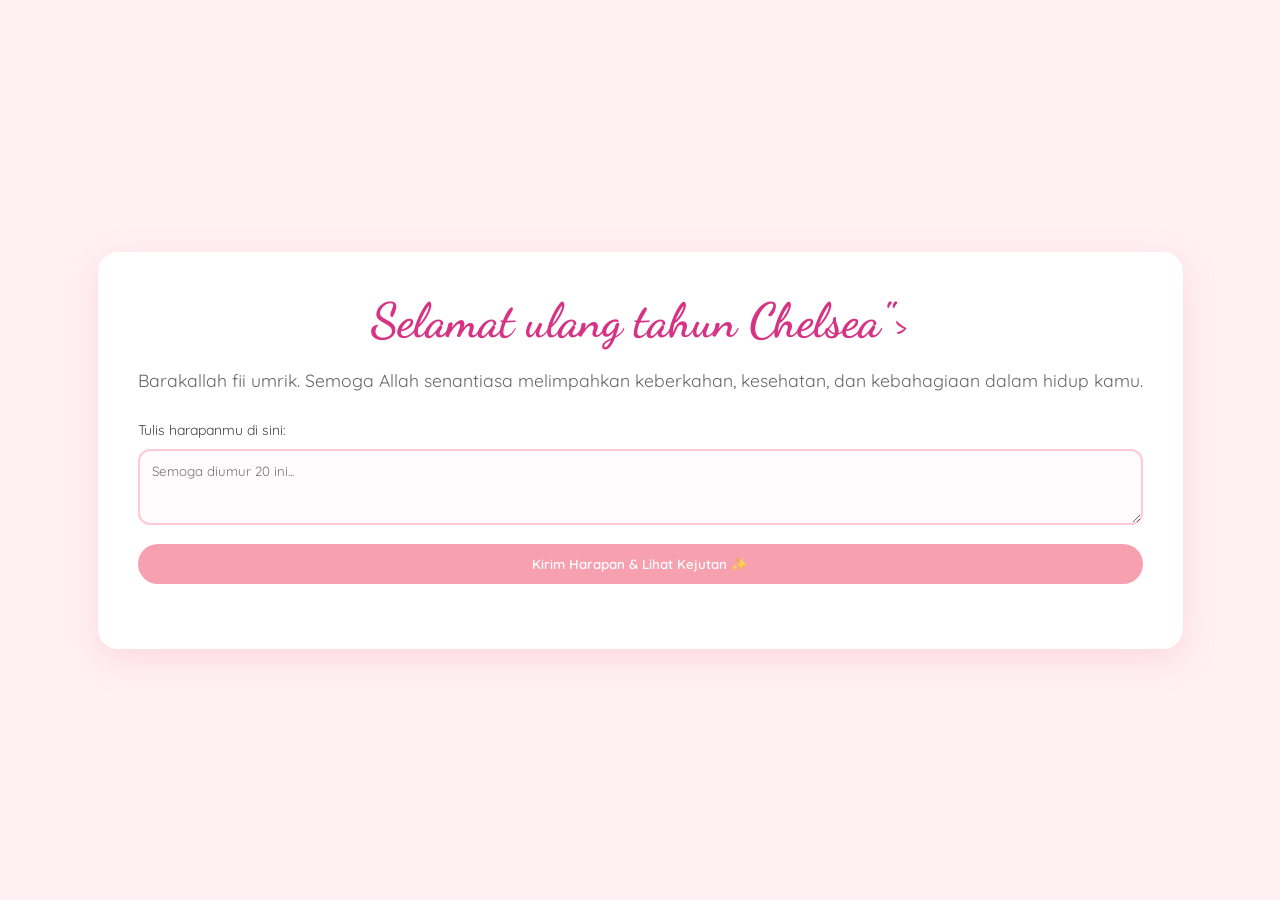
<file: index.html>
<!DOCTYPE html>
<html lang="id">
<head>
    <meta charset="UTF-8">
    <meta name="viewport" content="width=device-width, initial-scale=1.0">
    <title>Untuk Chelsea khairini fazrin</title>
    <link rel="stylesheet" href="style.css">
    <link href="https://fonts.googleapis.com/css2?family=Dancing+Script:wght@700&family=Quicksand:wght@400;600&display=swap" rel="stylesheet">
</head>
<body>
    <div class="container"> <div class="card">
            <h1 class="ucapan">Selamat ulang tahun Chelsea"></h1>
            <p class="pesan">Barakallah fii umrik. Semoga Allah senantiasa melimpahkan keberkahan, kesehatan, dan kebahagiaan dalam hidup kamu.</p>
            
            <div class="wish-container">
                <label for="wish">Tulis harapanmu di sini:</label>
                <textarea id="wish" placeholder="Semoga diumur 20 ini..." rows="3"></textarea>
                <button type="button" class="tombol-kirim" onclick="kirimDanPindah()">Kirim Harapan & Lihat Kejutan ✨</button>
            </div>
        </div>
    </div>

    <script src="wish.js"></script>
</body>
</html>
</file>
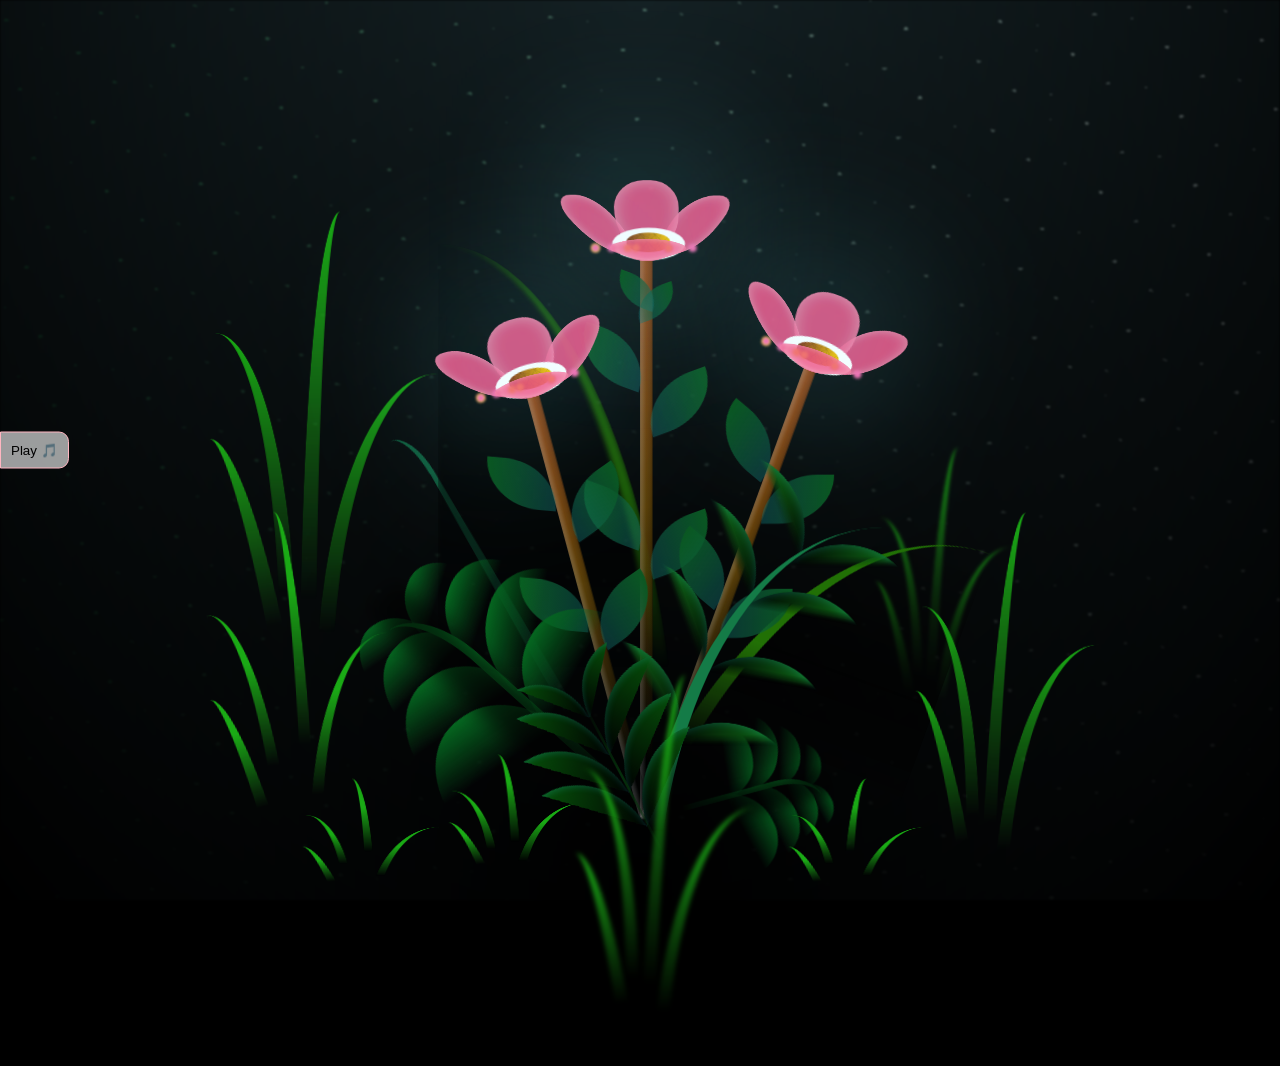
<file: bunga.html>
<!DOCTYPE html>
<html lang="en">
<head>
    <meta charset="UTF-8">
    <meta http-equiv="X-UA-Compatible" content="IE=edge">
    <meta name="viewport" content="width=device-width, initial-scale=1.0">
    <link rel="stylesheet" href="main.css">
    <link rel="icon" href="img/flowers.png" type="image/x-icon">
    <title>flowers</title>
</head>
<body class="container">
    <div class="night"></div>
    <div class="flowers">
      <div class="flower flower--1">
        <div class="flower__leafs flower__leafs--1">
          <div class="flower__leaf flower__leaf--1"></div>
          <div class="flower__leaf flower__leaf--2"></div>
          <div class="flower__leaf flower__leaf--3"></div>
          <div class="flower__leaf flower__leaf--4"></div>
          <div class="flower__white-circle"></div>
  
          <div class="flower__light flower__light--1"></div>
          <div class="flower__light flower__light--2"></div>
          <div class="flower__light flower__light--3"></div>
          <div class="flower__light flower__light--4"></div>
          <div class="flower__light flower__light--5"></div>
          <div class="flower__light flower__light--6"></div>
          <div class="flower__light flower__light--7"></div>
          <div class="flower__light flower__light--8"></div>
  
        </div>
        <div class="flower__line">
          <div class="flower__line__leaf flower__line__leaf--1"></div>
          <div class="flower__line__leaf flower__line__leaf--2"></div>
          <div class="flower__line__leaf flower__line__leaf--3"></div>
          <div class="flower__line__leaf flower__line__leaf--4"></div>
          <div class="flower__line__leaf flower__line__leaf--5"></div>
          <div class="flower__line__leaf flower__line__leaf--6"></div>
        </div>
      </div>
  
      <div class="flower flower--2">
        <div class="flower__leafs flower__leafs--2">
          <div class="flower__leaf flower__leaf--1"></div>
          <div class="flower__leaf flower__leaf--2"></div>
          <div class="flower__leaf flower__leaf--3"></div>
          <div class="flower__leaf flower__leaf--4"></div>
          <div class="flower__white-circle"></div>
  
          <div class="flower__light flower__light--1"></div>
          <div class="flower__light flower__light--2"></div>
          <div class="flower__light flower__light--3"></div>
          <div class="flower__light flower__light--4"></div>
          <div class="flower__light flower__light--5"></div>
          <div class="flower__light flower__light--6"></div>
          <div class="flower__light flower__light--7"></div>
          <div class="flower__light flower__light--8"></div>
  
        </div>
        <div class="flower__line">
          <div class="flower__line__leaf flower__line__leaf--1"></div>
          <div class="flower__line__leaf flower__line__leaf--2"></div>
          <div class="flower__line__leaf flower__line__leaf--3"></div>
          <div class="flower__line__leaf flower__line__leaf--4"></div>
        </div>
      </div>
  
      <div class="flower flower--3">
        <div class="flower__leafs flower__leafs--3">
          <div class="flower__leaf flower__leaf--1"></div>
          <div class="flower__leaf flower__leaf--2"></div>
          <div class="flower__leaf flower__leaf--3"></div>
          <div class="flower__leaf flower__leaf--4"></div>
          <div class="flower__white-circle"></div>
  
          <div class="flower__light flower__light--1"></div>
          <div class="flower__light flower__light--2"></div>
          <div class="flower__light flower__light--3"></div>
          <div class="flower__light flower__light--4"></div>
          <div class="flower__light flower__light--5"></div>
          <div class="flower__light flower__light--6"></div>
          <div class="flower__light flower__light--7"></div>
          <div class="flower__light flower__light--8"></div>
  
        </div>
        <div class="flower__line">
          <div class="flower__line__leaf flower__line__leaf--1"></div>
          <div class="flower__line__leaf flower__line__leaf--2"></div>
          <div class="flower__line__leaf flower__line__leaf--3"></div>
          <div class="flower__line__leaf flower__line__leaf--4"></div>
        </div>
      </div>
  
      <div class="grow-ans" style="--d:1.2s">
        <div class="flower__g-long">
          <div class="flower__g-long__top"></div>
          <div class="flower__g-long__bottom"></div>
        </div>
      </div>
  
      <div class="growing-grass">
        <div class="flower__grass flower__grass--1">
          <div class="flower__grass--top"></div>
          <div class="flower__grass--bottom"></div>
          <div class="flower__grass__leaf flower__grass__leaf--1"></div>
          <div class="flower__grass__leaf flower__grass__leaf--2"></div>
          <div class="flower__grass__leaf flower__grass__leaf--3"></div>
          <div class="flower__grass__leaf flower__grass__leaf--4"></div>
          <div class="flower__grass__leaf flower__grass__leaf--5"></div>
          <div class="flower__grass__leaf flower__grass__leaf--6"></div>
          <div class="flower__grass__leaf flower__grass__leaf--7"></div>
          <div class="flower__grass__leaf flower__grass__leaf--8"></div>
          <div class="flower__grass__overlay"></div>
        </div>
      </div>
  
      <div class="growing-grass">
        <div class="flower__grass flower__grass--2">
          <div class="flower__grass--top"></div>
          <div class="flower__grass--bottom"></div>
          <div class="flower__grass__leaf flower__grass__leaf--1"></div>
          <div class="flower__grass__leaf flower__grass__leaf--2"></div>
          <div class="flower__grass__leaf flower__grass__leaf--3"></div>
          <div class="flower__grass__leaf flower__grass__leaf--4"></div>
          <div class="flower__grass__leaf flower__grass__leaf--5"></div>
          <div class="flower__grass__leaf flower__grass__leaf--6"></div>
          <div class="flower__grass__leaf flower__grass__leaf--7"></div>
          <div class="flower__grass__leaf flower__grass__leaf--8"></div>
          <div class="flower__grass__overlay"></div>
        </div>
      </div>
  
      <div class="grow-ans" style="--d:2.4s">
        <div class="flower__g-right flower__g-right--1">
          <div class="leaf"></div>
        </div>
      </div>
  
      <div class="grow-ans" style="--d:2.8s">
        <div class="flower__g-right flower__g-right--2">
          <div class="leaf"></div>
        </div>
      </div>
  
      <div class="grow-ans" style="--d:2.8s">
        <div class="flower__g-front">
          <div class="flower__g-front__leaf-wrapper flower__g-front__leaf-wrapper--1">
            <div class="flower__g-front__leaf"></div>
          </div>
          <div class="flower__g-front__leaf-wrapper flower__g-front__leaf-wrapper--2">
            <div class="flower__g-front__leaf"></div>
          </div>
          <div class="flower__g-front__leaf-wrapper flower__g-front__leaf-wrapper--3">
            <div class="flower__g-front__leaf"></div>
          </div>
          <div class="flower__g-front__leaf-wrapper flower__g-front__leaf-wrapper--4">
            <div class="flower__g-front__leaf"></div>
          </div>
          <div class="flower__g-front__leaf-wrapper flower__g-front__leaf-wrapper--5">
            <div class="flower__g-front__leaf"></div>
          </div>
          <div class="flower__g-front__leaf-wrapper flower__g-front__leaf-wrapper--6">
            <div class="flower__g-front__leaf"></div>
          </div>
          <div class="flower__g-front__leaf-wrapper flower__g-front__leaf-wrapper--7">
            <div class="flower__g-front__leaf"></div>
          </div>
          <div class="flower__g-front__leaf-wrapper flower__g-front__leaf-wrapper--8">
            <div class="flower__g-front__leaf"></div>
          </div>
          <div class="flower__g-front__line"></div>
        </div>
      </div>
  
      <div class="grow-ans" style="--d:3.2s">
        <div class="flower__g-fr">
          <div class="leaf"></div>
          <div class="flower__g-fr__leaf flower__g-fr__leaf--1"></div>
          <div class="flower__g-fr__leaf flower__g-fr__leaf--2"></div>
          <div class="flower__g-fr__leaf flower__g-fr__leaf--3"></div>
          <div class="flower__g-fr__leaf flower__g-fr__leaf--4"></div>
          <div class="flower__g-fr__leaf flower__g-fr__leaf--5"></div>
          <div class="flower__g-fr__leaf flower__g-fr__leaf--6"></div>
          <div class="flower__g-fr__leaf flower__g-fr__leaf--7"></div>
          <div class="flower__g-fr__leaf flower__g-fr__leaf--8"></div>
        </div>
      </div>
  
      <div class="long-g long-g--0">
        <div class="grow-ans" style="--d:3s">
          <div class="leaf leaf--0"></div>
        </div>
        <div class="grow-ans" style="--d:2.2s">
          <div class="leaf leaf--1"></div>
        </div>
        <div class="grow-ans" style="--d:3.4s">
          <div class="leaf leaf--2"></div>
        </div>
        <div class="grow-ans" style="--d:3.6s">
          <div class="leaf leaf--3"></div>
        </div>
      </div>
  
      <div class="long-g long-g--1">
        <div class="grow-ans" style="--d:3.6s">
          <div class="leaf leaf--0"></div>
        </div>
        <div class="grow-ans" style="--d:3.8s">
          <div class="leaf leaf--1"></div>
        </div>
        <div class="grow-ans" style="--d:4s">
          <div class="leaf leaf--2"></div>
        </div>
        <div class="grow-ans" style="--d:4.2s">
          <div class="leaf leaf--3"></div>
        </div>
      </div>
  
      <div class="long-g long-g--2">
        <div class="grow-ans" style="--d:4s">
          <div class="leaf leaf--0"></div>
        </div>
        <div class="grow-ans" style="--d:4.2s">
          <div class="leaf leaf--1"></div>
        </div>
        <div class="grow-ans" style="--d:4.4s">
          <div class="leaf leaf--2"></div>
        </div>
        <div class="grow-ans" style="--d:4.6s">
          <div class="leaf leaf--3"></div>
        </div>
      </div>
  
      <div class="long-g long-g--3">
        <div class="grow-ans" style="--d:4s">
          <div class="leaf leaf--0"></div>
        </div>
        <div class="grow-ans" style="--d:4.2s">
          <div class="leaf leaf--1"></div>
        </div>
        <div class="grow-ans" style="--d:3s">
          <div class="leaf leaf--2"></div>
        </div>
        <div class="grow-ans" style="--d:3.6s">
          <div class="leaf leaf--3"></div>
        </div>
      </div>
  
      <div class="long-g long-g--4">
        <div class="grow-ans" style="--d:4s">
          <div class="leaf leaf--0"></div>
        </div>
        <div class="grow-ans" style="--d:4.2s">
          <div class="leaf leaf--1"></div>
        </div>
        <div class="grow-ans" style="--d:3s">
          <div class="leaf leaf--2"></div>
        </div>
        <div class="grow-ans" style="--d:3.6s">
          <div class="leaf leaf--3"></div>
        </div>
      </div>
  
      <div class="long-g long-g--5">
        <div class="grow-ans" style="--d:4s">
          <div class="leaf leaf--0"></div>
        </div>
        <div class="grow-ans" style="--d:4.2s">
          <div class="leaf leaf--1"></div>
        </div>
        <div class="grow-ans" style="--d:3s">
          <div class="leaf leaf--2"></div>
        </div>
        <div class="grow-ans" style="--d:3.6s">
          <div class="leaf leaf--3"></div>
        </div>
      </div>
  
      <div class="long-g long-g--6">
        <div class="grow-ans" style="--d:4.2s">
          <div class="leaf leaf--0"></div>
        </div>
        <div class="grow-ans" style="--d:4.4s">
          <div class="leaf leaf--1"></div>
        </div>
        <div class="grow-ans" style="--d:4.6s">
          <div class="leaf leaf--2"></div>
        </div>
        <div class="grow-ans" style="--d:4.8s">
          <div class="leaf leaf--3"></div>
        </div>
      </div>
  
      <div class="long-g long-g--7">
        <div class="grow-ans" style="--d:3s">
          <div class="leaf leaf--0"></div>
        </div>
        <div class="grow-ans" style="--d:3.2s">
          <div class="leaf leaf--1"></div>
        </div>
        <div class="grow-ans" style="--d:3.5s">
          <div class="leaf leaf--2"></div>
        </div>
        <div class="grow-ans" style="--d:3.6s">
          <div class="leaf leaf--3"></div>
        </div>
      </div>
    </div>
    <button id="tombolMusik" style="position: fixed; left: 0; top: 50%; transform: translateY(-50%); z-index: 9999; padding: 10px; background: rgba(255, 255, 255, 0.6); border: 1px solid #ffb6c1; border-radius: 0 10px 10px 0; cursor: pointer; font-family: sans-serif;">
        Play 🎵
    </button>

    <audio id="laguUltah" loop>
        <source src="wtr.mp3" type="audio/mpeg">
    </audio>

    <script src="main.js"></script>

    <script>
        const audio = document.getElementById('laguUltah');
        const tombol = document.getElementById('tombolMusik');
        audio.volume = 0.6;

        tombol.addEventListener('click', () => {
            if (audio.paused) {
                audio.play();
                tombol.innerText = "Pause ⏸️";
                tombol.style.background = "rgba(255, 182, 193, 0.9)";
            } else {
                audio.pause();
                tombol.innerText = "Play 🎵";
                tombol.style.background = "rgba(255, 255, 255, 0.6)";
            }
        });
    </script>

</body>
</html>
</file>
<file: style.css>
* {
    margin: 0;
    padding: 0;
    box-sizing: border-box;
}

body {
    background-color: #fff0f3; /* Warna pink sangat muda */
    display: flex;
    justify-content: center;
    align-items: center;
    height: 100vh;
    font-family: 'Quicksand', sans-serif;
}

.container {
    text-align: center;
}

.card {
    background: white;
    padding: 40px;
    border-radius: 20px;
    box-shadow: 0 10px 30px rgba(255, 182, 193, 0.4);
    transition: transform 0.3s ease;
}

.ucapan {
    font-family: 'Dancing Script', cursive;
    font-size: 3rem;
    color: #d63384;
    margin-bottom: 20px;
}

.pesan {
    color: #666;
    margin-bottom: 30px;
    font-size: 1.1rem;
}

.tombol {
    text-decoration: none;
    background-color: #ff85a1;
    color: white;
    padding: 12px 30px;
    border-radius: 50px;
    font-weight: 600;
    transition: 0.3s;
    display: inline-block;
}

.tombol:hover {
    background-color: #ff4d7d;
    transform: scale(1.05);
    box-shadow: 0 5px 15px rgba(255, 77, 125, 0.3);
}
/* Styling Kolom Wish */
.wish-container {
    margin-top: 25px;
    margin-bottom: 25px;
    text-align: left; /* Biar tulisan label ada di kiri */
}

.wish-container label {
    display: block;
    margin-bottom: 10px;
    font-size: 14px;
    color: #444;
}

#wish {
    width: 100%;
    padding: 12px;
    border: 2px solid #ffcad4;
    border-radius: 12px;
    font-family: 'Quicksand', sans-serif;
    outline: none;
    transition: 0.3s;
    box-sizing: border-box; /* Penting: supaya kotak nggak melebar keluar card */
    background-color: #fffafb;
}

#wish:focus {
    border-color: #f7a1b0;
    box-shadow: 0 0 8px rgba(247, 161, 176, 0.3);
}

.tombol-kirim {
    width: 100%;
    margin-top: 15px;
    background-color: #f7a1b0;
    color: white;
    border: none;
    padding: 12px;
    border-radius: 25px;
    font-family: 'Quicksand', sans-serif;
    font-weight: 600;
    cursor: pointer;
    transition: 0.3s;
}

.tombol-kirim:hover {
    background-color: #e58e9d;
    transform: translateY(-2px); /* Efek melayang dikit saat kursor nempel */
}

/* Hilangkan garis pemisah kalau dirasa terlalu ramai */
hr {
    border: 0;
    border-top: 1px solid #eee;
    margin: 20px 0;
</file>
<file: main.css>
*,
*::after,
*::before {
  padding: 0;
  margin: 0;
  box-sizing: border-box;
}

:root {
  --dark-color: #000;
}

body {
  display: flex;
  align-items: flex-end;
  justify-content: center;
  min-height: 100vh;
  background-color: var(--dark-color);
  overflow: hidden;
  perspective: 1000px;
}

.night {
  position: fixed;
  left: 50%;
  top: 0;
  transform: translateX(-50%);
  width: 100%;
  height: 100%;
  filter: blur(0.1vmin);
  background-image: radial-gradient(ellipse at top, transparent 0%, var(--dark-color)), radial-gradient(ellipse at bottom, var(--dark-color), rgba(145, 233, 255, 0.2)), repeating-linear-gradient(220deg, rgb(0, 0, 0) 0px, rgb(0, 0, 0) 19px, transparent 19px, transparent 22px), repeating-linear-gradient(189deg, rgb(0, 0, 0) 0px, rgb(0, 0, 0) 19px, transparent 19px, transparent 22px), repeating-linear-gradient(148deg, rgb(0, 0, 0) 0px, rgb(0, 0, 0) 19px, transparent 19px, transparent 22px), linear-gradient(90deg, rgb(7, 107, 42), rgb(240, 240, 240));
}

.flowers {
  position: relative;
  transform: scale(0.9);
}

.flower {
  position: absolute;
  bottom: 10vmin;
  transform-origin: bottom center;
  z-index: 10;
  --fl-speed: 0.3s;
}
.flower--1 {
  -webkit-animation: moving-flower-1 4s linear infinite;
          animation: moving-flower-1 4s linear infinite;
}
.flower--1 .flower__line {
  height: 70vmin;
  -webkit-animation-delay: 0.3s;
          animation-delay: 0.3s;
}
.flower--1 .flower__line__leaf--1 {
  -webkit-animation: blooming-leaf-right var(--fl-speed) 1.6s backwards;
          animation: blooming-leaf-right var(--fl-speed) 1.6s backwards;
}
.flower--1 .flower__line__leaf--2 {
  -webkit-animation: blooming-leaf-right var(--fl-speed) 1.4s backwards;
          animation: blooming-leaf-right var(--fl-speed) 1.4s backwards;
}
.flower--1 .flower__line__leaf--3 {
  -webkit-animation: blooming-leaf-left var(--fl-speed) 1.2s backwards;
          animation: blooming-leaf-left var(--fl-speed) 1.2s backwards;
}
.flower--1 .flower__line__leaf--4 {
  -webkit-animation: blooming-leaf-left var(--fl-speed) 1s backwards;
          animation: blooming-leaf-left var(--fl-speed) 1s backwards;
}
.flower--1 .flower__line__leaf--5 {
  -webkit-animation: blooming-leaf-right var(--fl-speed) 1.8s backwards;
          animation: blooming-leaf-right var(--fl-speed) 1.8s backwards;
}
.flower--1 .flower__line__leaf--6 {
  -webkit-animation: blooming-leaf-left var(--fl-speed) 2s backwards;
          animation: blooming-leaf-left var(--fl-speed) 2s backwards;
}
.flower--2 {
  left: 50%;
  transform: rotate(20deg);
  -webkit-animation: moving-flower-2 4s linear infinite;
          animation: moving-flower-2 4s linear infinite;
}
.flower--2 .flower__line {
  height: 60vmin;
  -webkit-animation-delay: 0.6s;
          animation-delay: 0.6s;
}
.flower--2 .flower__line__leaf--1 {
  -webkit-animation: blooming-leaf-right var(--fl-speed) 1.9s backwards;
          animation: blooming-leaf-right var(--fl-speed) 1.9s backwards;
}
.flower--2 .flower__line__leaf--2 {
  -webkit-animation: blooming-leaf-right var(--fl-speed) 1.7s backwards;
          animation: blooming-leaf-right var(--fl-speed) 1.7s backwards;
}
.flower--2 .flower__line__leaf--3 {
  -webkit-animation: blooming-leaf-left var(--fl-speed) 1.5s backwards;
          animation: blooming-leaf-left var(--fl-speed) 1.5s backwards;
}
.flower--2 .flower__line__leaf--4 {
  -webkit-animation: blooming-leaf-left var(--fl-speed) 1.3s backwards;
          animation: blooming-leaf-left var(--fl-speed) 1.3s backwards;
}
.flower--3 {
  left: 50%;
  transform: rotate(-15deg);
  -webkit-animation: moving-flower-3 4s linear infinite;
          animation: moving-flower-3 4s linear infinite;
}
.flower--3 .flower__line {
  -webkit-animation-delay: 0.9s;
          animation-delay: 0.9s;
}
.flower--3 .flower__line__leaf--1 {
  -webkit-animation: blooming-leaf-right var(--fl-speed) 2.5s backwards;
          animation: blooming-leaf-right var(--fl-speed) 2.5s backwards;
}
.flower--3 .flower__line__leaf--2 {
  -webkit-animation: blooming-leaf-right var(--fl-speed) 2.3s backwards;
          animation: blooming-leaf-right var(--fl-speed) 2.3s backwards;
}
.flower--3 .flower__line__leaf--3 {
  -webkit-animation: blooming-leaf-left var(--fl-speed) 2.1s backwards;
          animation: blooming-leaf-left var(--fl-speed) 2.1s backwards;
}
.flower--3 .flower__line__leaf--4 {
  -webkit-animation: blooming-leaf-left var(--fl-speed) 1.9s backwards;
          animation: blooming-leaf-left var(--fl-speed) 1.9s backwards;
}
.flower__leafs {
  position: relative;
  -webkit-animation: blooming-flower 2s backwards;
          animation: blooming-flower 2s backwards;
}
.flower__leafs--1 {
  -webkit-animation-delay: 1.1s;
          animation-delay: 1.1s;
}
.flower__leafs--2 {
  -webkit-animation-delay: 1.4s;
          animation-delay: 1.4s;
}
.flower__leafs--3 {
  -webkit-animation-delay: 1.7s;
          animation-delay: 1.7s;
}
.flower__leafs::after {
  content: "";
  position: absolute;
  left: 0;
  top: 0;
  transform: translate(-50%, -100%);
  width: 8vmin;
  height: 8vmin;
  background-color: #6bf0ff;
  filter: blur(10vmin);
}
.flower__leaf {
  position: absolute;
  bottom: 0;
  left: 50%;
  width: 8vmin;
  height: 11vmin;
  border-radius: 51% 49% 47% 53%/44% 45% 55% 69%;
  background-color: #f672b0;
  background-image: linear-gradient(to top, #ee5286, #ee5286);
  transform-origin: bottom center;
  opacity: 0.9;
  box-shadow: inset 0 0 2vmin rgba(255, 255, 255, 0.5);
}
.flower__leaf--1 {
  transform: translate(-10%, 1%) rotateY(40deg) rotateX(-50deg);
}
.flower__leaf--2 {
  transform: translate(-50%, -4%) rotateX(40deg);
}
.flower__leaf--3 {
  transform: translate(-90%, 0%) rotateY(45deg) rotateX(50deg);
}
.flower__leaf--4 {
  width: 8vmin;
  height: 8vmin;
  transform-origin: bottom left;
  border-radius: 4vmin 10vmin 4vmin 4vmin;
  transform: translate(0%, 18%) rotateX(70deg) rotate(-43deg);
  background-image: linear-gradient(to top, #ee5286, #ee5286);
  z-index: 1;
  opacity: 0.8;
}
.flower__white-circle {
  position: absolute;
  left: -3.5vmin;
  top: -3vmin;
  width: 9vmin;
  height: 4vmin;
  border-radius: 50%;
  background-color: #fff;
}
.flower__white-circle::after {
  content: "";
  position: absolute;
  left: 50%;
  top: 45%;
  transform: translate(-50%, -50%);
  width: 60%;
  height: 60%;
  border-radius: inherit;
  background-image: repeating-linear-gradient(135deg, rgba(0, 0, 0, 0.03) 0px, rgba(0, 0, 0, 0.03) 1px, transparent 1px, transparent 12px), repeating-linear-gradient(45deg, rgba(0, 0, 0, 0.03) 0px, rgba(0, 0, 0, 0.03) 1px, transparent 1px, transparent 12px), repeating-linear-gradient(67.5deg, rgba(0, 0, 0, 0.03) 0px, rgba(0, 0, 0, 0.03) 1px, transparent 1px, transparent 12px), repeating-linear-gradient(135deg, rgba(0, 0, 0, 0.03) 0px, rgba(0, 0, 0, 0.03) 1px, transparent 1px, transparent 12px), repeating-linear-gradient(45deg, rgba(0, 0, 0, 0.03) 0px, rgba(0, 0, 0, 0.03) 1px, transparent 1px, transparent 12px), repeating-linear-gradient(112.5deg, rgba(0, 0, 0, 0.03) 0px, rgba(0, 0, 0, 0.03) 1px, transparent 1px, transparent 12px), repeating-linear-gradient(112.5deg, rgba(0, 0, 0, 0.03) 0px, rgba(0, 0, 0, 0.03) 1px, transparent 1px, transparent 12px), repeating-linear-gradient(45deg, rgba(0, 0, 0, 0.03) 0px, rgba(0, 0, 0, 0.03) 1px, transparent 1px, transparent 12px), repeating-linear-gradient(22.5deg, rgba(0, 0, 0, 0.03) 0px, rgba(0, 0, 0, 0.03) 1px, transparent 1px, transparent 12px), repeating-linear-gradient(45deg, rgba(0, 0, 0, 0.03) 0px, rgba(0, 0, 0, 0.03) 1px, transparent 1px, transparent 12px), repeating-linear-gradient(22.5deg, rgba(0, 0, 0, 0.03) 0px, rgba(0, 0, 0, 0.03) 1px, transparent 1px, transparent 12px), repeating-linear-gradient(135deg, rgba(0, 0, 0, 0.03) 0px, rgba(0, 0, 0, 0.03) 1px, transparent 1px, transparent 12px), repeating-linear-gradient(157.5deg, rgba(0, 0, 0, 0.03) 0px, rgba(0, 0, 0, 0.03) 1px, transparent 1px, transparent 12px), repeating-linear-gradient(67.5deg, rgba(0, 0, 0, 0.03) 0px, rgba(0, 0, 0, 0.03) 1px, transparent 1px, transparent 12px), repeating-linear-gradient(67.5deg, rgba(0, 0, 0, 0.03) 0px, rgba(0, 0, 0, 0.03) 1px, transparent 1px, transparent 12px), linear-gradient(90deg, rgb(127, 47, 21), rgb(255, 206, 0));
}
.flower__line {
  height: 55vmin;
  width: 1.5vmin;
  background-image: linear-gradient(to left, rgba(0, 0, 0, 0.2), transparent, rgba(255, 255, 255, 0.2)), linear-gradient(to top, transparent 10%, #583e08, #944415);
  box-shadow: inset 0 0 2px rgba(0, 0, 0, 0.5);
  -webkit-animation: grow-flower-tree 4s backwards;
          animation: grow-flower-tree 4s backwards;
}
.flower__line__leaf {
  --w: 7vmin;
  --h: calc(var(--w) + 2vmin);
  position: absolute;
  top: 20%;
  left: 90%;
  width: var(--w);
  height: var(--h);
  border-top-right-radius: var(--h);
  border-bottom-left-radius: var(--h);
  background-image: linear-gradient(to top, rgba(20, 117, 122, 0.4), #095721);
}
.flower__line__leaf--1 {
  transform: rotate(70deg) rotateY(30deg);
}
.flower__line__leaf--2 {
  top: 45%;
  transform: rotate(70deg) rotateY(30deg);
}
.flower__line__leaf--3, .flower__line__leaf--4, .flower__line__leaf--6 {
  border-top-right-radius: 0;
  border-bottom-left-radius: 0;
  border-top-left-radius: var(--h);
  border-bottom-right-radius: var(--h);
  left: -460%;
  top: 12%;
  transform: rotate(-70deg) rotateY(30deg);
}
.flower__line__leaf--4 {
  top: 40%;
}
.flower__line__leaf--5 {
  top: 0;
  transform-origin: left;
  transform: rotate(70deg) rotateY(30deg) scale(0.6);
}
.flower__line__leaf--6 {
  top: -2%;
  left: -450%;
  transform-origin: right;
  transform: rotate(-70deg) rotateY(30deg) scale(0.6);
}
.flower__light {
  position: absolute;
  bottom: 0vmin;
  width: 1vmin;
  height: 1vmin;
  background-color: rgb(255, 251, 0);
  border-radius: 50%;
  filter: blur(0.2vmin);
  -webkit-animation: light-ans 4s linear infinite backwards;
          animation: light-ans 4s linear infinite backwards;
}
.flower__light:nth-child(odd) {
  background-color: #f76baf;
}
.flower__light--1 {
  left: -2vmin;
  -webkit-animation-delay: 1s;
          animation-delay: 1s;
}
.flower__light--2 {
  left: 3vmin;
  -webkit-animation-delay: 0.5s;
          animation-delay: 0.5s;
}
.flower__light--3 {
  left: -6vmin;
  -webkit-animation-delay: 0.3s;
          animation-delay: 0.3s;
}
.flower__light--4 {
  left: 6vmin;
  -webkit-animation-delay: 0.9s;
          animation-delay: 0.9s;
}
.flower__light--5 {
  left: -1vmin;
  -webkit-animation-delay: 1.5s;
          animation-delay: 1.5s;
}
.flower__light--6 {
  left: -4vmin;
  -webkit-animation-delay: 3s;
          animation-delay: 3s;
}
.flower__light--7 {
  left: 3vmin;
  -webkit-animation-delay: 2s;
          animation-delay: 2s;
}
.flower__light--8 {
  left: -6vmin;
  -webkit-animation-delay: 3.5s;
          animation-delay: 3.5s;
}
.flower__grass {
  --c: #04661f;
  --line-w: 1.5vmin;
  position: absolute;
  bottom: 12vmin;
  left: -7vmin;
  display: flex;
  flex-direction: column;
  align-items: flex-end;
  z-index: 20;
  transform-origin: bottom center;
  transform: rotate(-48deg) rotateY(40deg);
}
.flower__grass--1 {
  -webkit-animation: moving-grass 2s linear infinite;
          animation: moving-grass 2s linear infinite;
}
.flower__grass--2 {
  left: 2vmin;
  bottom: 10vmin;
  transform: scale(0.5) rotate(75deg) rotateX(10deg) rotateY(-200deg);
  opacity: 0.8;
  z-index: 0;
  -webkit-animation: moving-grass--2 1.5s linear infinite;
          animation: moving-grass--2 1.5s linear infinite;
}
.flower__grass--top {
  width: 7vmin;
  height: 10vmin;
  border-top-right-radius: 100%;
  border-right: var(--line-w) solid var(--c);
  transform-origin: bottom center;
  transform: rotate(-2deg);
}
.flower__grass--bottom {
  margin-top: -2px;
  width: var(--line-w);
  height: 25vmin;
  background-image: linear-gradient(to top, transparent, var(--c));
}
.flower__grass__leaf {
  --size: 10vmin;
  position: absolute;
  width: calc(var(--size) * 2.1);
  height: var(--size);
  border-top-left-radius: var(--size);
  border-top-right-radius: var(--size);
  background-image: linear-gradient(to top, transparent, transparent 30%, var(--c));
  z-index: 100;
}
.flower__grass__leaf--1 {
  top: -6%;
  left: 30%;
  --size: 6vmin;
  transform: rotate(-20deg);
  -webkit-animation: growing-grass-ans--1 2s 2.6s backwards;
          animation: growing-grass-ans--1 2s 2.6s backwards;
}
@-webkit-keyframes growing-grass-ans--1 {
  0% {
    transform-origin: bottom left;
    transform: rotate(-20deg) scale(0);
  }
}
@keyframes growing-grass-ans--1 {
  0% {
    transform-origin: bottom left;
    transform: rotate(-20deg) scale(0);
  }
}
.flower__grass__leaf--2 {
  top: -5%;
  left: -110%;
  --size: 6vmin;
  transform: rotate(10deg);
  -webkit-animation: growing-grass-ans--2 2s 2.4s linear backwards;
          animation: growing-grass-ans--2 2s 2.4s linear backwards;
}
@-webkit-keyframes growing-grass-ans--2 {
  0% {
    transform-origin: bottom right;
    transform: rotate(10deg) scale(0);
  }
}
@keyframes growing-grass-ans--2 {
  0% {
    transform-origin: bottom right;
    transform: rotate(10deg) scale(0);
  }
}
.flower__grass__leaf--3 {
  top: 5%;
  left: 60%;
  --size: 8vmin;
  transform: rotate(-18deg) rotateX(-20deg);
  -webkit-animation: growing-grass-ans--3 2s 2.2s linear backwards;
          animation: growing-grass-ans--3 2s 2.2s linear backwards;
}
@-webkit-keyframes growing-grass-ans--3 {
  0% {
    transform-origin: bottom left;
    transform: rotate(-18deg) rotateX(-20deg) scale(0);
  }
}
@keyframes growing-grass-ans--3 {
  0% {
    transform-origin: bottom left;
    transform: rotate(-18deg) rotateX(-20deg) scale(0);
  }
}
.flower__grass__leaf--4 {
  top: 6%;
  left: -135%;
  --size: 8vmin;
  transform: rotate(2deg);
  -webkit-animation: growing-grass-ans--4 2s 2s linear backwards;
          animation: growing-grass-ans--4 2s 2s linear backwards;
}
@-webkit-keyframes growing-grass-ans--4 {
  0% {
    transform-origin: bottom right;
    transform: rotate(2deg) scale(0);
  }
}
@keyframes growing-grass-ans--4 {
  0% {
    transform-origin: bottom right;
    transform: rotate(2deg) scale(0);
  }
}
.flower__grass__leaf--5 {
  top: 20%;
  left: 60%;
  --size: 10vmin;
  transform: rotate(-24deg) rotateX(-20deg);
  -webkit-animation: growing-grass-ans--5 2s 1.8s linear backwards;
          animation: growing-grass-ans--5 2s 1.8s linear backwards;
}
@-webkit-keyframes growing-grass-ans--5 {
  0% {
    transform-origin: bottom left;
    transform: rotate(-24deg) rotateX(-20deg) scale(0);
  }
}
@keyframes growing-grass-ans--5 {
  0% {
    transform-origin: bottom left;
    transform: rotate(-24deg) rotateX(-20deg) scale(0);
  }
}
.flower__grass__leaf--6 {
  top: 22%;
  left: -180%;
  --size: 10vmin;
  transform: rotate(10deg);
  -webkit-animation: growing-grass-ans--6 2s 1.6s linear backwards;
          animation: growing-grass-ans--6 2s 1.6s linear backwards;
}
@-webkit-keyframes growing-grass-ans--6 {
  0% {
    transform-origin: bottom right;
    transform: rotate(10deg) scale(0);
  }
}
@keyframes growing-grass-ans--6 {
  0% {
    transform-origin: bottom right;
    transform: rotate(10deg) scale(0);
  }
}
.flower__grass__leaf--7 {
  top: 39%;
  left: 70%;
  --size: 10vmin;
  transform: rotate(-10deg);
  -webkit-animation: growing-grass-ans--7 2s 1.4s linear backwards;
          animation: growing-grass-ans--7 2s 1.4s linear backwards;
}
@-webkit-keyframes growing-grass-ans--7 {
  0% {
    transform-origin: bottom left;
    transform: rotate(-10deg) scale(0);
  }
}
@keyframes growing-grass-ans--7 {
  0% {
    transform-origin: bottom left;
    transform: rotate(-10deg) scale(0);
  }
}
.flower__grass__leaf--8 {
  top: 40%;
  left: -215%;
  --size: 11vmin;
  transform: rotate(10deg);
  -webkit-animation: growing-grass-ans--8 2s 1.2s linear backwards;
          animation: growing-grass-ans--8 2s 1.2s linear backwards;
}
@-webkit-keyframes growing-grass-ans--8 {
  0% {
    transform-origin: bottom right;
    transform: rotate(10deg) scale(0);
  }
}
@keyframes growing-grass-ans--8 {
  0% {
    transform-origin: bottom right;
    transform: rotate(10deg) scale(0);
  }
}
.flower__grass__overlay {
  position: absolute;
  top: -10%;
  right: 0%;
  width: 100%;
  height: 100%;
  background-color: rgba(0, 0, 0, 0.6);
  filter: blur(1.5vmin);
  z-index: 100;
}
.flower__g-long {
  --w: 2vmin;
  --h: 6vmin;
  --c: #0e5b3c;
  position: absolute;
  bottom: 10vmin;
  left: -3vmin;
  transform-origin: bottom center;
  transform: rotate(-30deg) rotateY(-20deg);
  display: flex;
  flex-direction: column;
  align-items: flex-end;
  -webkit-animation: flower-g-long-ans 3s linear infinite;
          animation: flower-g-long-ans 3s linear infinite;
}
@-webkit-keyframes flower-g-long-ans {
  0%, 100% {
    transform: rotate(-30deg) rotateY(-20deg);
  }
  50% {
    transform: rotate(-32deg) rotateY(-20deg);
  }
}
@keyframes flower-g-long-ans {
  0%, 100% {
    transform: rotate(-30deg) rotateY(-20deg);
  }
  50% {
    transform: rotate(-32deg) rotateY(-20deg);
  }
}
.flower__g-long__top {
  top: calc(var(--h) * -1);
  width: calc(var(--w) + 1vmin);
  height: var(--h);
  border-top-right-radius: 100%;
  border-right: 0.7vmin solid var(--c);
  transform: translate(-0.7vmin, 1vmin);
}
.flower__g-long__bottom {
  width: var(--w);
  height: 50vmin;
  transform-origin: bottom center;
  background-image: linear-gradient(to top, transparent 30%, var(--c));
  box-shadow: inset 0 0 2px rgba(0, 0, 0, 0.5);
  -webkit-clip-path: polygon(35% 0, 65% 1%, 100% 100%, 0% 100%);
          clip-path: polygon(35% 0, 65% 1%, 100% 100%, 0% 100%);
}
.flower__g-right {
  position: absolute;
  bottom: 6vmin;
  left: -2vmin;
  transform-origin: bottom left;
  transform: rotate(20deg);
}
.flower__g-right .leaf {
  width: 30vmin;
  height: 50vmin;
  border-top-left-radius: 100%;
  border-left: 2vmin solid #217005;
  background-image: linear-gradient(to bottom, transparent, var(--dark-color) 60%);
  -webkit-mask-image: linear-gradient(to top, transparent 30%, #24803e 60%);
}
.flower__g-right--1 {
  -webkit-animation: flower-g-right-ans 2.5s linear infinite;
          animation: flower-g-right-ans 2.5s linear infinite;
}
.flower__g-right--2 {
  left: 5vmin;
  transform: rotateY(-180deg);
  -webkit-animation: flower-g-right-ans--2 3s linear infinite;
          animation: flower-g-right-ans--2 3s linear infinite;
}
.flower__g-right--2 .leaf {
  height: 75vmin;
  filter: blur(0.3vmin);
  opacity: 0.8;
}
@-webkit-keyframes flower-g-right-ans {
  0%, 100% {
    transform: rotate(20deg);
  }
  50% {
    transform: rotate(24deg) rotateX(-20deg);
  }
}
@keyframes flower-g-right-ans {
  0%, 100% {
    transform: rotate(20deg);
  }
  50% {
    transform: rotate(24deg) rotateX(-20deg);
  }
}
@-webkit-keyframes flower-g-right-ans--2 {
  0%, 100% {
    transform: rotateY(-180deg) rotate(0deg) rotateX(-20deg);
  }
  50% {
    transform: rotateY(-180deg) rotate(6deg) rotateX(-20deg);
  }
}
@keyframes flower-g-right-ans--2 {
  0%, 100% {
    transform: rotateY(-180deg) rotate(0deg) rotateX(-20deg);
  }
  50% {
    transform: rotateY(-180deg) rotate(6deg) rotateX(-20deg);
  }
}
.flower__g-front {
  position: absolute;
  bottom: 6vmin;
  left: 2.5vmin;
  z-index: 100;
  transform-origin: bottom center;
  transform: rotate(-28deg) rotateY(30deg) scale(1.04);
  -webkit-animation: flower__g-front-ans 2s linear infinite;
          animation: flower__g-front-ans 2s linear infinite;
}
@-webkit-keyframes flower__g-front-ans {
  0%, 100% {
    transform: rotate(-28deg) rotateY(30deg) scale(1.04);
  }
  50% {
    transform: rotate(-35deg) rotateY(40deg) scale(1.04);
  }
}
@keyframes flower__g-front-ans {
  0%, 100% {
    transform: rotate(-28deg) rotateY(30deg) scale(1.04);
  }
  50% {
    transform: rotate(-35deg) rotateY(40deg) scale(1.04);
  }
}
.flower__g-front__line {
  width: 0.3vmin;
  height: 20vmin;
  background-image: linear-gradient(to top, transparent, #042e0b, transparent 100%);
  position: relative;
}
.flower__g-front__leaf-wrapper {
  position: absolute;
  top: 0;
  left: 0;
  transform-origin: bottom left;
  transform: rotate(10deg);
}
.flower__g-front__leaf-wrapper:nth-child(even) {
  left: 0vmin;
  transform: rotateY(-180deg) rotate(5deg);
  -webkit-animation: flower__g-front__leaf-left-ans 1s ease-in backwards;
          animation: flower__g-front__leaf-left-ans 1s ease-in backwards;
}
.flower__g-front__leaf-wrapper:nth-child(odd) {
  -webkit-animation: flower__g-front__leaf-ans 1s ease-in backwards;
          animation: flower__g-front__leaf-ans 1s ease-in backwards;
}
.flower__g-front__leaf-wrapper--1 {
  top: -8vmin;
  transform: scale(0.7);
  -webkit-animation: flower__g-front__leaf-ans 1s 5.5s ease-in backwards !important;
          animation: flower__g-front__leaf-ans 1s 5.5s ease-in backwards !important;
}
.flower__g-front__leaf-wrapper--2 {
  top: -8vmin;
  transform: rotateY(-180deg) scale(0.7) !important;
  -webkit-animation: flower__g-front__leaf-left-ans-2 1s 4.6s ease-in backwards !important;
          animation: flower__g-front__leaf-left-ans-2 1s 4.6s ease-in backwards !important;
}
.flower__g-front__leaf-wrapper--3 {
  top: -3vmin;
  -webkit-animation: flower__g-front__leaf-ans 1s 4.6s ease-in backwards;
          animation: flower__g-front__leaf-ans 1s 4.6s ease-in backwards;
}
.flower__g-front__leaf-wrapper--4 {
  top: -3vmin;
  transform: rotateY(-180deg) scale(0.9) !important;
  -webkit-animation: flower__g-front__leaf-left-ans-2 1s 4.6s ease-in backwards !important;
          animation: flower__g-front__leaf-left-ans-2 1s 4.6s ease-in backwards !important;
}
@-webkit-keyframes flower__g-front__leaf-left-ans-2 {
  0% {
    transform: rotateY(-180deg) scale(0);
  }
}
@keyframes flower__g-front__leaf-left-ans-2 {
  0% {
    transform: rotateY(-180deg) scale(0);
  }
}
.flower__g-front__leaf-wrapper--5, .flower__g-front__leaf-wrapper--6 {
  top: 2vmin;
}
.flower__g-front__leaf-wrapper--7, .flower__g-front__leaf-wrapper--8 {
  top: 6.5vmin;
}
.flower__g-front__leaf-wrapper--2 {
  -webkit-animation-delay: 5.2s !important;
          animation-delay: 5.2s !important;
}
.flower__g-front__leaf-wrapper--3 {
  -webkit-animation-delay: 4.9s !important;
          animation-delay: 4.9s !important;
}
.flower__g-front__leaf-wrapper--5 {
  -webkit-animation-delay: 4.3s !important;
          animation-delay: 4.3s !important;
}
.flower__g-front__leaf-wrapper--6 {
  -webkit-animation-delay: 4.1s !important;
          animation-delay: 4.1s !important;
}
.flower__g-front__leaf-wrapper--7 {
  -webkit-animation-delay: 3.8s !important;
          animation-delay: 3.8s !important;
}
.flower__g-front__leaf-wrapper--8 {
  -webkit-animation-delay: 3.5s !important;
          animation-delay: 3.5s !important;
}
@-webkit-keyframes flower__g-front__leaf-ans {
  0% {
    transform: rotate(10deg) scale(0);
  }
}
@keyframes flower__g-front__leaf-ans {
  0% {
    transform: rotate(10deg) scale(0);
  }
}
@-webkit-keyframes flower__g-front__leaf-left-ans {
  0% {
    transform: rotateY(-180deg) rotate(5deg) scale(0);
  }
}
@keyframes flower__g-front__leaf-left-ans {
  0% {
    transform: rotateY(-180deg) rotate(5deg) scale(0);
  }
}
.flower__g-front__leaf {
  width: 10vmin;
  height: 10vmin;
  border-radius: 100% 0% 0% 100%/100% 100% 0% 0%;
  box-shadow: inset 0 2px 1vmin hsla(184deg, 97%, 58%, 0.2);
  background-image: linear-gradient(to bottom left, transparent, var(--dark-color)), linear-gradient(to bottom right, #064f0a 50%, transparent 50%, transparent);
  -webkit-mask-image: linear-gradient(to bottom right, #097149 50%, transparent 50%, transparent);
  mask-image: linear-gradient(to bottom right, #0e8723 50%, transparent 50%, transparent);
}
.flower__g-fr {
  position: absolute;
  bottom: -4vmin;
  left: vmin;
  transform-origin: bottom left;
  z-index: 10;
  -webkit-animation: flower__g-fr-ans 2s linear infinite;
          animation: flower__g-fr-ans 2s linear infinite;
}
@-webkit-keyframes flower__g-fr-ans {
  0%, 100% {
    transform: rotate(2deg);
  }
  50% {
    transform: rotate(4deg);
  }
}
@keyframes flower__g-fr-ans {
  0%, 100% {
    transform: rotate(2deg);
  }
  50% {
    transform: rotate(4deg);
  }
}
.flower__g-fr .leaf {
  width: 30vmin;
  height: 50vmin;
  border-top-left-radius: 100%;
  border-left: 2vmin solid #147b47;
  -webkit-mask-image: linear-gradient(to top, transparent 25%, #0e4e2a 50%);
  position: relative;
  z-index: 1;
}
.flower__g-fr__leaf {
  position: absolute;
  top: 0;
  left: 0;
  width: 10vmin;
  height: 10vmin;
  border-radius: 100% 0% 0% 100%/100% 100% 0% 0%;
  box-shadow: inset 0 2px 1vmin hsla(184deg, 97%, 58%, 0.2);
  background-image: linear-gradient(to bottom left, transparent, var(--dark-color) 98%), linear-gradient(to bottom right, #106e18 45%, transparent 50%, transparent);
  -webkit-mask-image: linear-gradient(135deg, #175f22 40%, transparent 50%, transparent);
}
.flower__g-fr__leaf--1 {
  left: 20vmin;
  transform: rotate(45deg);
  -webkit-animation: flower__g-fr-leaft-ans-1 0.5s 5.2s linear backwards;
          animation: flower__g-fr-leaft-ans-1 0.5s 5.2s linear backwards;
}
@-webkit-keyframes flower__g-fr-leaft-ans-1 {
  0% {
    transform-origin: left;
    transform: rotate(45deg) scale(0);
  }
}
@keyframes flower__g-fr-leaft-ans-1 {
  0% {
    transform-origin: left;
    transform: rotate(45deg) scale(0);
  }
}
.flower__g-fr__leaf--2 {
  left: 12vmin;
  top: -7vmin;
  transform: rotate(25deg) rotateY(-180deg);
  -webkit-animation: flower__g-fr-leaft-ans-6 0.5s 5s linear backwards;
          animation: flower__g-fr-leaft-ans-6 0.5s 5s linear backwards;
}
.flower__g-fr__leaf--3 {
  left: 15vmin;
  top: 6vmin;
  transform: rotate(55deg);
  -webkit-animation: flower__g-fr-leaft-ans-5 0.5s 4.8s linear backwards;
          animation: flower__g-fr-leaft-ans-5 0.5s 4.8s linear backwards;
}
.flower__g-fr__leaf--4 {
  left: 6vmin;
  top: -2vmin;
  transform: rotate(25deg) rotateY(-180deg);
  -webkit-animation: flower__g-fr-leaft-ans-6 0.5s 4.6s linear backwards;
          animation: flower__g-fr-leaft-ans-6 0.5s 4.6s linear backwards;
}
.flower__g-fr__leaf--5 {
  left: 10vmin;
  top: 14vmin;
  transform: rotate(55deg);
  -webkit-animation: flower__g-fr-leaft-ans-5 0.5s 4.4s linear backwards;
          animation: flower__g-fr-leaft-ans-5 0.5s 4.4s linear backwards;
}
@-webkit-keyframes flower__g-fr-leaft-ans-5 {
  0% {
    transform-origin: left;
    transform: rotate(55deg) scale(0);
  }
}
@keyframes flower__g-fr-leaft-ans-5 {
  0% {
    transform-origin: left;
    transform: rotate(55deg) scale(0);
  }
}
.flower__g-fr__leaf--6 {
  left: 0vmin;
  top: 6vmin;
  transform: rotate(25deg) rotateY(-180deg);
  -webkit-animation: flower__g-fr-leaft-ans-6 0.5s 4.2s linear backwards;
          animation: flower__g-fr-leaft-ans-6 0.5s 4.2s linear backwards;
}
@-webkit-keyframes flower__g-fr-leaft-ans-6 {
  0% {
    transform-origin: right;
    transform: rotate(25deg) rotateY(-180deg) scale(0);
  }
}
@keyframes flower__g-fr-leaft-ans-6 {
  0% {
    transform-origin: right;
    transform: rotate(25deg) rotateY(-180deg) scale(0);
  }
}
.flower__g-fr__leaf--7 {
  left: 5vmin;
  top: 22vmin;
  transform: rotate(45deg);
  -webkit-animation: flower__g-fr-leaft-ans-7 0.5s 4s linear backwards;
          animation: flower__g-fr-leaft-ans-7 0.5s 4s linear backwards;
}
@-webkit-keyframes flower__g-fr-leaft-ans-7 {
  0% {
    transform-origin: left;
    transform: rotate(45deg) scale(0);
  }
}
@keyframes flower__g-fr-leaft-ans-7 {
  0% {
    transform-origin: left;
    transform: rotate(45deg) scale(0);
  }
}
.flower__g-fr__leaf--8 {
  left: -4vmin;
  top: 15vmin;
  transform: rotate(15deg) rotateY(-180deg);
  -webkit-animation: flower__g-fr-leaft-ans-8 0.5s 3.8s linear backwards;
          animation: flower__g-fr-leaft-ans-8 0.5s 3.8s linear backwards;
}
@-webkit-keyframes flower__g-fr-leaft-ans-8 {
  0% {
    transform-origin: right;
    transform: rotate(15deg) rotateY(-180deg) scale(0);
  }
}
@keyframes flower__g-fr-leaft-ans-8 {
  0% {
    transform-origin: right;
    transform: rotate(15deg) rotateY(-180deg) scale(0);
  }
}

.long-g {
  position: absolute;
  bottom: 25vmin;
  left: -42vmin;
  transform-origin: bottom left;
}
.long-g--1 {
  bottom: 0vmin;
  transform: scale(0.8) rotate(-5deg);
}
.long-g--1 .leaf {
  -webkit-mask-image: linear-gradient(to top, transparent 40%, #196d2a 80%) !important;
}
.long-g--1 .leaf--1 {
  --w: 5vmin;
  --h: 60vmin;
  left: -2vmin;
  transform: rotate(3deg) rotateY(-180deg);
}
.long-g--2, .long-g--3 {
  bottom: -3vmin;
  left: -35vmin;
  transform-origin: center;
  transform: scale(0.6) rotateX(60deg);
}
.long-g--2 .leaf, .long-g--3 .leaf {
  -webkit-mask-image: linear-gradient(to top, transparent 50%, #176220 80%) !important;
}
.long-g--2 .leaf--1, .long-g--3 .leaf--1 {
  left: -1vmin;
  transform: rotateY(-180deg);
}
.long-g--3 {
  left: -17vmin;
  bottom: 0vmin;
}
.long-g--3 .leaf {
  -webkit-mask-image: linear-gradient(to top, transparent 40%, #176220 80%) !important;
}
.long-g--4 {
  left: 25vmin;
  bottom: -3vmin;
  transform-origin: center;
  transform: scale(0.6) rotateX(60deg);
}
.long-g--4 .leaf {
  -webkit-mask-image: linear-gradient(to top, transparent 50%, #176220 80%) !important;
}
.long-g--5 {
  left: 42vmin;
  bottom: 0vmin;
  transform: scale(0.8) rotate(2deg);
}
.long-g--6 {
  left: 0vmin;
  bottom: -20vmin;
  z-index: 100;
  filter: blur(0.3vmin);
  transform: scale(0.8) rotate(2deg);
}
.long-g--7 {
  left: 35vmin;
  bottom: 20vmin;
  z-index: -1;
  filter: blur(0.3vmin);
  transform: scale(0.6) rotate(2deg);
  opacity: 0.7;
}
.long-g .leaf {
  --w: 15vmin;
  --h: 40vmin;
  --c: #1aaa15;
  position: absolute;
  bottom: 0;
  width: var(--w);
  height: var(--h);
  border-top-left-radius: 100%;
  border-left: 2vmin solid var(--c);
  -webkit-mask-image: linear-gradient(to top, transparent 20%, var(--dark-color));
  transform-origin: bottom center;
}
.long-g .leaf--0 {
  left: 2vmin;
  -webkit-animation: leaf-ans-1 4s linear infinite;
          animation: leaf-ans-1 4s linear infinite;
}
.long-g .leaf--1 {
  --w: 5vmin;
  --h: 60vmin;
  -webkit-animation: leaf-ans-1 4s linear infinite;
          animation: leaf-ans-1 4s linear infinite;
}
.long-g .leaf--2 {
  --w: 10vmin;
  --h: 40vmin;
  left: -0.5vmin;
  bottom: 5vmin;
  transform-origin: bottom left;
  transform: rotateY(-180deg);
  -webkit-animation: leaf-ans-2 3s linear infinite;
          animation: leaf-ans-2 3s linear infinite;
}
.long-g .leaf--3 {
  --w: 5vmin;
  --h: 30vmin;
  left: -1vmin;
  bottom: 3.2vmin;
  transform-origin: bottom left;
  transform: rotate(-10deg) rotateY(-180deg);
  -webkit-animation: leaf-ans-3 3s linear infinite;
          animation: leaf-ans-3 3s linear infinite;
}

@-webkit-keyframes leaf-ans-1 {
  0%, 100% {
    transform: rotate(-5deg) scale(1);
  }
  50% {
    transform: rotate(5deg) scale(1.1);
  }
}

@keyframes leaf-ans-1 {
  0%, 100% {
    transform: rotate(-5deg) scale(1);
  }
  50% {
    transform: rotate(5deg) scale(1.1);
  }
}
@-webkit-keyframes leaf-ans-2 {
  0%, 100% {
    transform: rotateY(-180deg) rotate(5deg);
  }
  50% {
    transform: rotateY(-180deg) rotate(0deg) scale(1.1);
  }
}
@keyframes leaf-ans-2 {
  0%, 100% {
    transform: rotateY(-180deg) rotate(5deg);
  }
  50% {
    transform: rotateY(-180deg) rotate(0deg) scale(1.1);
  }
}
@-webkit-keyframes leaf-ans-3 {
  0%, 100% {
    transform: rotate(-10deg) rotateY(-180deg);
  }
  50% {
    transform: rotate(-20deg) rotateY(-180deg);
  }
}
@keyframes leaf-ans-3 {
  0%, 100% {
    transform: rotate(-10deg) rotateY(-180deg);
  }
  50% {
    transform: rotate(-20deg) rotateY(-180deg);
  }
}
.grow-ans {
  -webkit-animation: grow-ans 2s var(--d) backwards;
          animation: grow-ans 2s var(--d) backwards;
}

@-webkit-keyframes grow-ans {
  0% {
    transform: scale(0);
    opacity: 0;
  }
}

@keyframes grow-ans {
  0% {
    transform: scale(0);
    opacity: 0;
  }
}
@-webkit-keyframes light-ans {
  0% {
    opacity: 0;
    transform: translateY(0vmin);
  }
  25% {
    opacity: 1;
    transform: translateY(-5vmin) translateX(-2vmin);
  }
  50% {
    opacity: 1;
    transform: translateY(-15vmin) translateX(2vmin);
    filter: blur(0.2vmin);
  }
  75% {
    transform: translateY(-20vmin) translateX(-2vmin);
    filter: blur(0.2vmin);
  }
  100% {
    transform: translateY(-30vmin);
    opacity: 0;
    filter: blur(1vmin);
  }
}
@keyframes light-ans {
  0% {
    opacity: 0;
    transform: translateY(0vmin);
  }
  25% {
    opacity: 1;
    transform: translateY(-5vmin) translateX(-2vmin);
  }
  50% {
    opacity: 1;
    transform: translateY(-15vmin) translateX(2vmin);
    filter: blur(0.2vmin);
  }
  75% {
    transform: translateY(-20vmin) translateX(-2vmin);
    filter: blur(0.2vmin);
  }
  100% {
    transform: translateY(-30vmin);
    opacity: 0;
    filter: blur(1vmin);
  }
}
@-webkit-keyframes moving-flower-1 {
  0%, 100% {
    transform: rotate(2deg);
  }
  50% {
    transform: rotate(-2deg);
  }
}
@keyframes moving-flower-1 {
  0%, 100% {
    transform: rotate(2deg);
  }
  50% {
    transform: rotate(-2deg);
  }
}
@-webkit-keyframes moving-flower-2 {
  0%, 100% {
    transform: rotate(18deg);
  }
  50% {
    transform: rotate(14deg);
  }
}
@keyframes moving-flower-2 {
  0%, 100% {
    transform: rotate(18deg);
  }
  50% {
    transform: rotate(14deg);
  }
}
@-webkit-keyframes moving-flower-3 {
  0%, 100% {
    transform: rotate(-18deg);
  }
  50% {
    transform: rotate(-20deg) rotateY(-10deg);
  }
}
@keyframes moving-flower-3 {
  0%, 100% {
    transform: rotate(-18deg);
  }
  50% {
    transform: rotate(-20deg) rotateY(-10deg);
  }
}
@-webkit-keyframes blooming-leaf-right {
  0% {
    transform-origin: left;
    transform: rotate(70deg) rotateY(30deg) scale(0);
  }
}
@keyframes blooming-leaf-right {
  0% {
    transform-origin: left;
    transform: rotate(70deg) rotateY(30deg) scale(0);
  }
}
@-webkit-keyframes blooming-leaf-left {
  0% {
    transform-origin: right;
    transform: rotate(-70deg) rotateY(30deg) scale(0);
  }
}
@keyframes blooming-leaf-left {
  0% {
    transform-origin: right;
    transform: rotate(-70deg) rotateY(30deg) scale(0);
  }
}
@-webkit-keyframes grow-flower-tree {
  0% {
    height: 0;
    border-radius: 1vmin;
  }
}
@keyframes grow-flower-tree {
  0% {
    height: 0;
    border-radius: 1vmin;
  }
}
@-webkit-keyframes blooming-flower {
  0% {
    transform: scale(0);
  }
}
@keyframes blooming-flower {
  0% {
    transform: scale(0);
  }
}
@-webkit-keyframes moving-grass {
  0%, 100% {
    transform: rotate(-48deg) rotateY(40deg);
  }
  50% {
    transform: rotate(-50deg) rotateY(40deg);
  }
}
@keyframes moving-grass {
  0%, 100% {
    transform: rotate(-48deg) rotateY(40deg);
  }
  50% {
    transform: rotate(-50deg) rotateY(40deg);
  }
}
@-webkit-keyframes moving-grass--2 {
  0%, 100% {
    transform: scale(0.5) rotate(75deg) rotateX(10deg) rotateY(-200deg);
  }
  50% {
    transform: scale(0.5) rotate(79deg) rotateX(10deg) rotateY(-200deg);
  }
}
@keyframes moving-grass--2 {
  0%, 100% {
    transform: scale(0.5) rotate(75deg) rotateX(10deg) rotateY(-200deg);
  }
  50% {
    transform: scale(0.5) rotate(79deg) rotateX(10deg) rotateY(-200deg);
  }
}
.growing-grass {
  -webkit-animation: growing-grass-ans 1s 2s backwards;
          animation: growing-grass-ans 1s 2s backwards;
}

@-webkit-keyframes growing-grass-ans {
  0% {
    transform: scale(0);
  }
}

@keyframes growing-grass-ans {
  0% {
    transform: scale(0);
  }
}
.container * {
  -webkit-animation-play-state: paused !important;
          animation-play-state: paused !important;
}
</file>
